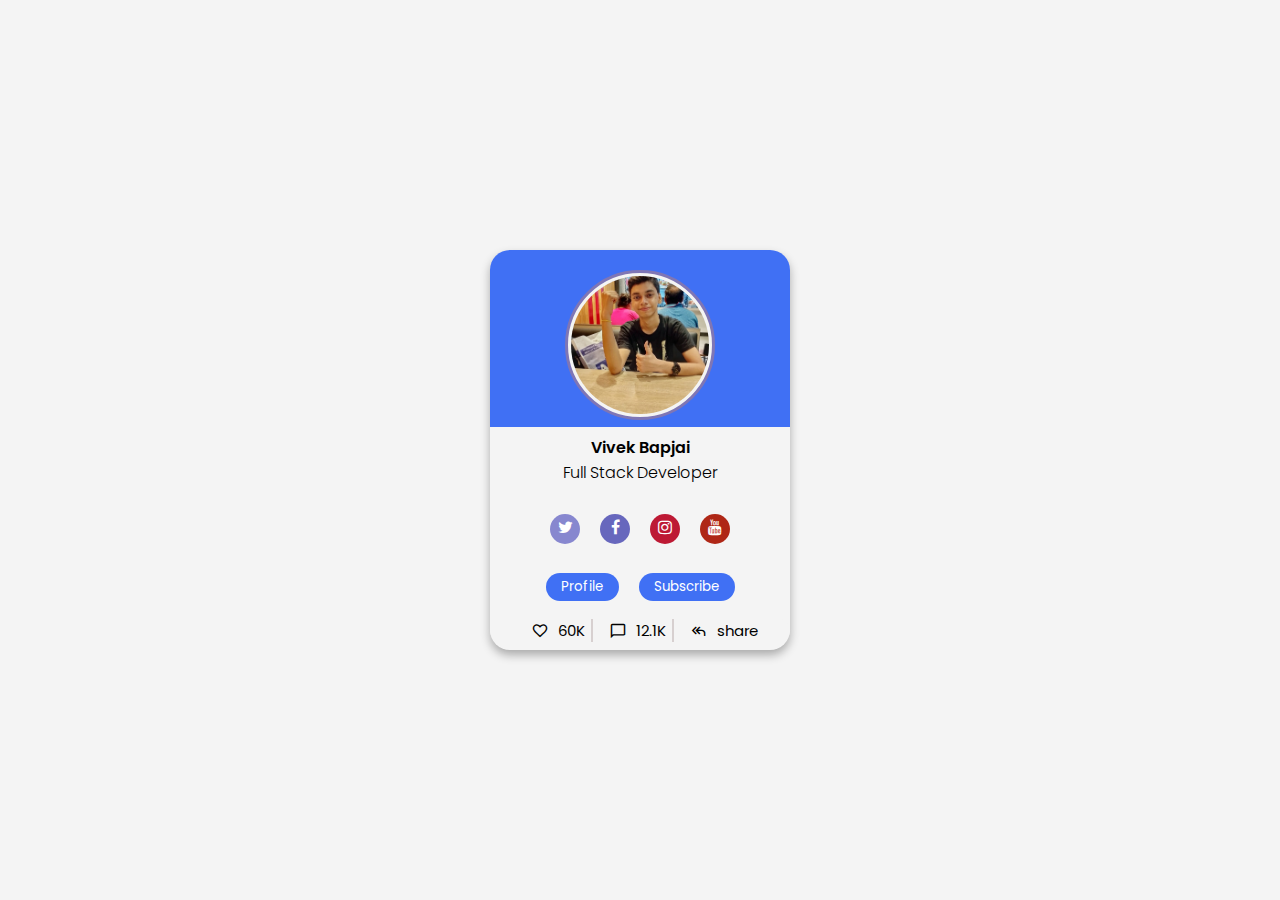
<file: profile card/index.html>
<!DOCTYPE html>
<html lang="en">
<head>
    <meta charset="UTF-8">
    <meta name="viewport" content="width=device-width, initial-scale=1.0">
    <title>Document</title>
    <link rel="stylesheet" href="/profile card/style.css">
    <link rel="stylesheet" href="https://cdnjs.cloudflare.com/ajax/libs/font-awesome/4.7.0/css/font-awesome.min.css">
    <link rel="stylesheet" href="https://fonts.googleapis.com/css2?family=Material+Symbols+Outlined:opsz,wght,FILL,GRAD@20..48,100..700,0..1,-50..200" />
</head>
<body>
    <section class="profile">
         <div class="user-profile">
            <div class="box-card">
                <div class="card">
                    <div class="profile-image">
                        <img src="/profile card/profile_dp.jpeg" alt="">
                    </div>
                    <div class="profile-info">
                        <span class="name">Vivek Bapjai</span>
                        <span class="profession">Full Stack Developer</span>
                    </div>
                    <div class="social-media">
                        <a href="#" class="fa fa-twitter"></a>
                        <a href="#" class="fa fa-facebook"></a>
                        <a href="#" class="fa fa-instagram"></a>
                        <a href="#" class="fa fa-youtube"></a>
                    </div>
                    <div class="buttons">
                        <button class="profile-btn">Profile</button>
                        <button class="subscribe-btn">Subscribe</button>
                    </div>
                    <div class="profile-view">
                        <div class="profile-data heart">
                            <span class="material-symbols-outlined icon">
                                favorite
                            </span>
                            <span class="number">60K</span>
                        </div>
                        <div class="profile-data">
                            <span class="material-symbols-outlined icon">
                                chat_bubble
                            </span>
                            <span class="number">12.1K</span>
                        </div>
                        <div class="profile-data">
                            <span class="material-symbols-outlined icon">
                                reply_all
                            </span>
                            <span class="number">
                                share
                            </span>
                        </div>
                    </div>
                </div>
            </div>
         </div>
    </section>

    
</body>
</html>
</file>
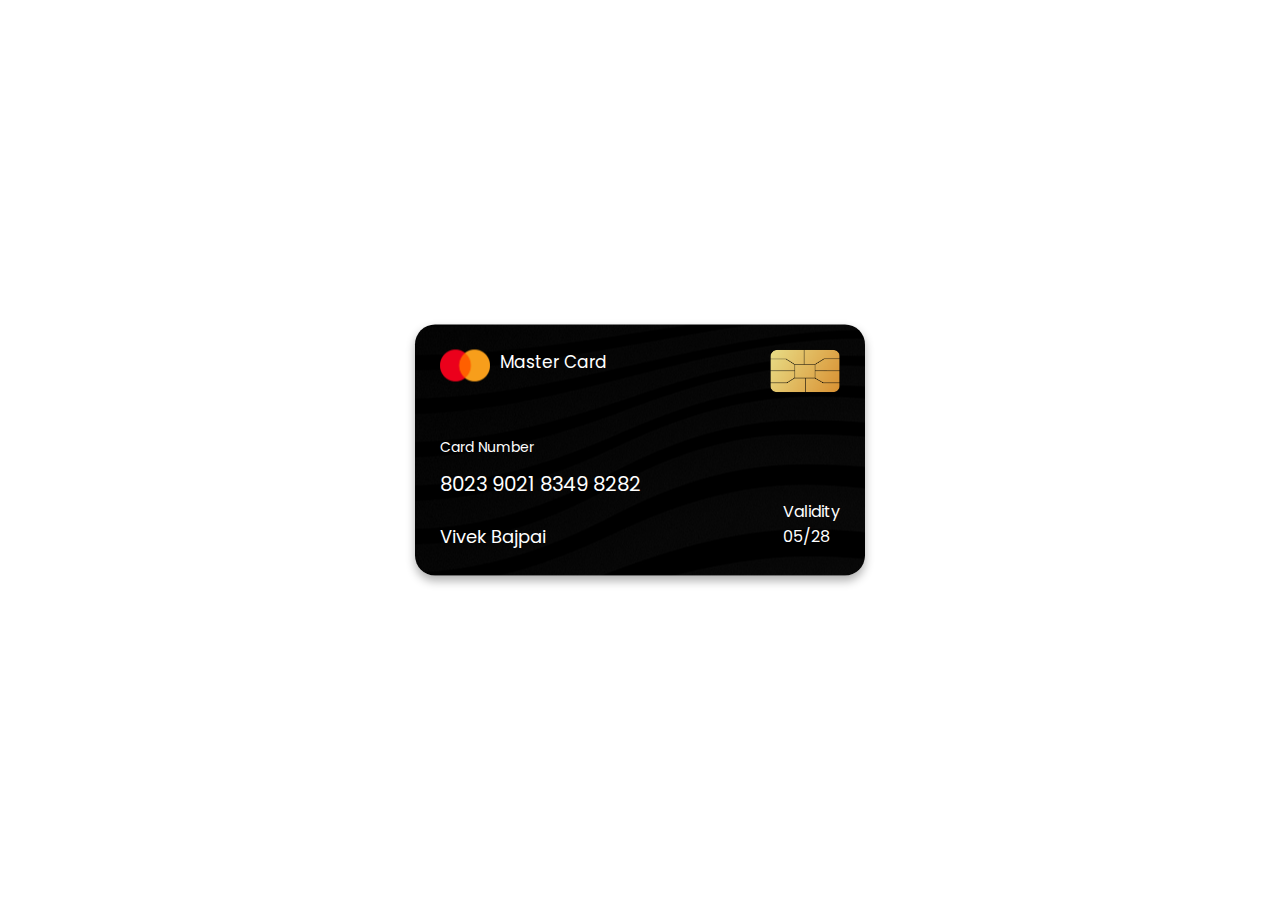
<file: atm-card/intex.html>
<!DOCTYPE html>
<html lang="en">
<head>
    <meta charset="UTF-8">
    <meta name="viewport" content="width=device-width, initial-scale=1.0">
    <title>Document</title>
    <link rel="stylesheet" href="/atm-card/style.css">
</head>
<body>
    <div>
        <div class="card">
            <header>
                <div class="card-chip">
                    <img class="card-logo" src="/atm-card/images/logo.png" alt="">
                    <span class="card-title">Master Card</span>
                </div>
                <div class="card-sim">
                    <img src="/atm-card/images/chip.png" alt="">                      
                </div>
            </header>  
            <div class="card-number">
                <span class="card-info">Card Number</span>
                <span class="card-info"><p>8023 9021 8349 8282</p></span>
            </div>
            <div class="card-user">
               <p class="user-name">
                Vivek Bajpai
               </p>
               <div class="valid">
                    <p>Validity</p>
                    <span class="date">05/28</span>
               </div>
            </div>
        </div>
    </div>
</body>
</html>
</file>
<file: profile card/style.css>
@import url('https://fonts.googleapis.com/css2?family=Poppins:ital,wght@0,100;0,200;0,300;0,400;0,500;0,600;0,700;0,800;0,900;1,100;1,200;1,300;1,400;1,500;1,600;1,700;1,800;1,900&display=swap');

*{
    margin: 0%;
    padding: 0%;
    box-sizing: border-box;
    font-family: "Poppins", sans-serif;
    background-color: #f4f4f4;
}

.user-profile{
    position: absolute;
    top: 50%;
    left: 50%;
    transform: translate(-50%, -50%);
    width: 100%;
    height: 100vh;
}

.card{
    width: 100%;
    max-width: 300px;
    position: absolute;
    top: 50%;
    left: 50%;
    height: 400px;
    transform: translate(-50%, -50%);
    text-align: center;
    justify-content: center;
    box-shadow: 0 5px 10px rgba(0, 0, 0, 0.3);
    border-radius: 20px;
    /* padding: 20px; */
}

.profile-image{
    padding-top: 20px;
}

.profile-image{
    content: "";
    width: 100%;
    background-color: #4070f4;
    border-top-right-radius: 20px;
    border-top-left-radius: 20px;
}

.profile-image img{
    width: 100%;
    height: 100%;
    border-radius: 50%;
    object-fit: cover;
    object-position: center;
    border: 3px solid #7f76b5;
    padding: 3px;
}


.profile-image img{
    width: 150px;
    height: 150px;
    position: relative;
    margin: auto;
}

.profile-info{
    padding-top: 8px;
    padding-bottom: 4px;
    font-size: 16px;
    display: flex;
    flex-direction: column;
}

.name{
    font-weight: 600;
}

.profession{
    font-weight: 300;
}

.social-media{
    display: flex;
    justify-content: center;
    align-items: center;
    text-align: center;
}

.social-media a{
    margin-top: 25px;
    border-radius: 50%;
    width: 30px;
    height: 30px;
    margin-right: 10px;
    margin-left: 10px;
    padding-top: 5px;
    text-decoration: none;
}

.fa-twitter{
    color: #fff;
    background-color:rgb(135 135 207);
}

.fa-facebook{
    color: #fff;
    background-color: rgb(103, 103, 189);
}

.fa-youtube{
    color: #fff;
    background-color: rgb(175, 39, 22);
}

.fa-instagram{
    color: #fff;
    background-color: rgb(189, 25, 52);
}

.element {
    all: none;
}

.buttons button{
    padding: 4px 15px;
    border-radius: 20px;
    color: #fff;
    background-color: #4070f4;
    border: none;
    margin: 8px;
    cursor: pointer;
    transition: all 0.6s ease;
}

.buttons button:hover{
    background-color: #0e4bf1;
}

.buttons {
    margin-top: 21px;
}

.heart::before{
    color: rgb(228, 23, 23);
    cursor: pointer;
}

.profile-view{
    display: flex;
    align-items: center;
    text-align: center;
    justify-content: center;
    margin-top: 10px;
    width: 100%;
    border-radius: 20px;
}

.profile-data{
    display: flex;
    align-items: center;
    justify-content: center;
    text-align: center;
    margin-left: 10px;
    padding: 0 6px;
    border-right: 2px solid #d7d0d0;
}

.profile-data:last-child{
    border-right: none;
}

.heart-icon{
    font-size: 19px;
}

.number{
    font-size: 15px;
    padding-left: 9px;
}

.icon{
    cursor: pointer;
    font-size: 18px !important;
}
</file>
<file: atm-card/style.css>
@import url('https://fonts.googleapis.com/css2?family=Poppins:ital,wght@0,100;0,200;0,300;0,400;0,500;0,600;0,700;0,800;0,900;1,100;1,200;1,300;1,400;1,500;1,600;1,700;1,800;1,900&display=swap');
*{
    margin: 0%;
    padding: 0%;
    box-sizing: border-box;
}

.card{
    width: 100%;
    max-width: 450px;
    /* height: 250px; */
    background-image: url(/atm-card/images/bg.png);
    background-repeat: no-repeat;
    object-fit: cover;
    /* display: flex; */
    position: absolute;
    top: 50%;
    left: 50%;
    transform: translate(-50%,-50%);
    padding: 25px;
    border-radius: 20px;
    box-shadow: 0px 5px 10px rgba(0, 0, 0, 0.3);
    font-family: "Poppins", sans-serif;
}

.card-chip{
 display: flex;
}

.card-title{
    font-size: 17px;
    font-weight: 400;
    color: #fff;
    padding-left: 10px;
}

.card-logo{
    width: 50px;
    height: 32px;
}

header{
    display: flex;
    flex-direction: row;
    width: 100%;
    justify-content: space-between;
}

.card-sim img{
    width: 70px;
}

.card-number{
    margin-top: 35px;
}
.card-info{
    font-size: 14px;
    color: #fff;
}

.card-info p{
    font-size: 20px;
    padding-top: 10px;
}

.card-user{
    display: flex;
    justify-content: space-between;
    color: #fff;
}

.user-name{
  padding-top: 24px;
  font-size: 18px;
}
</file>
